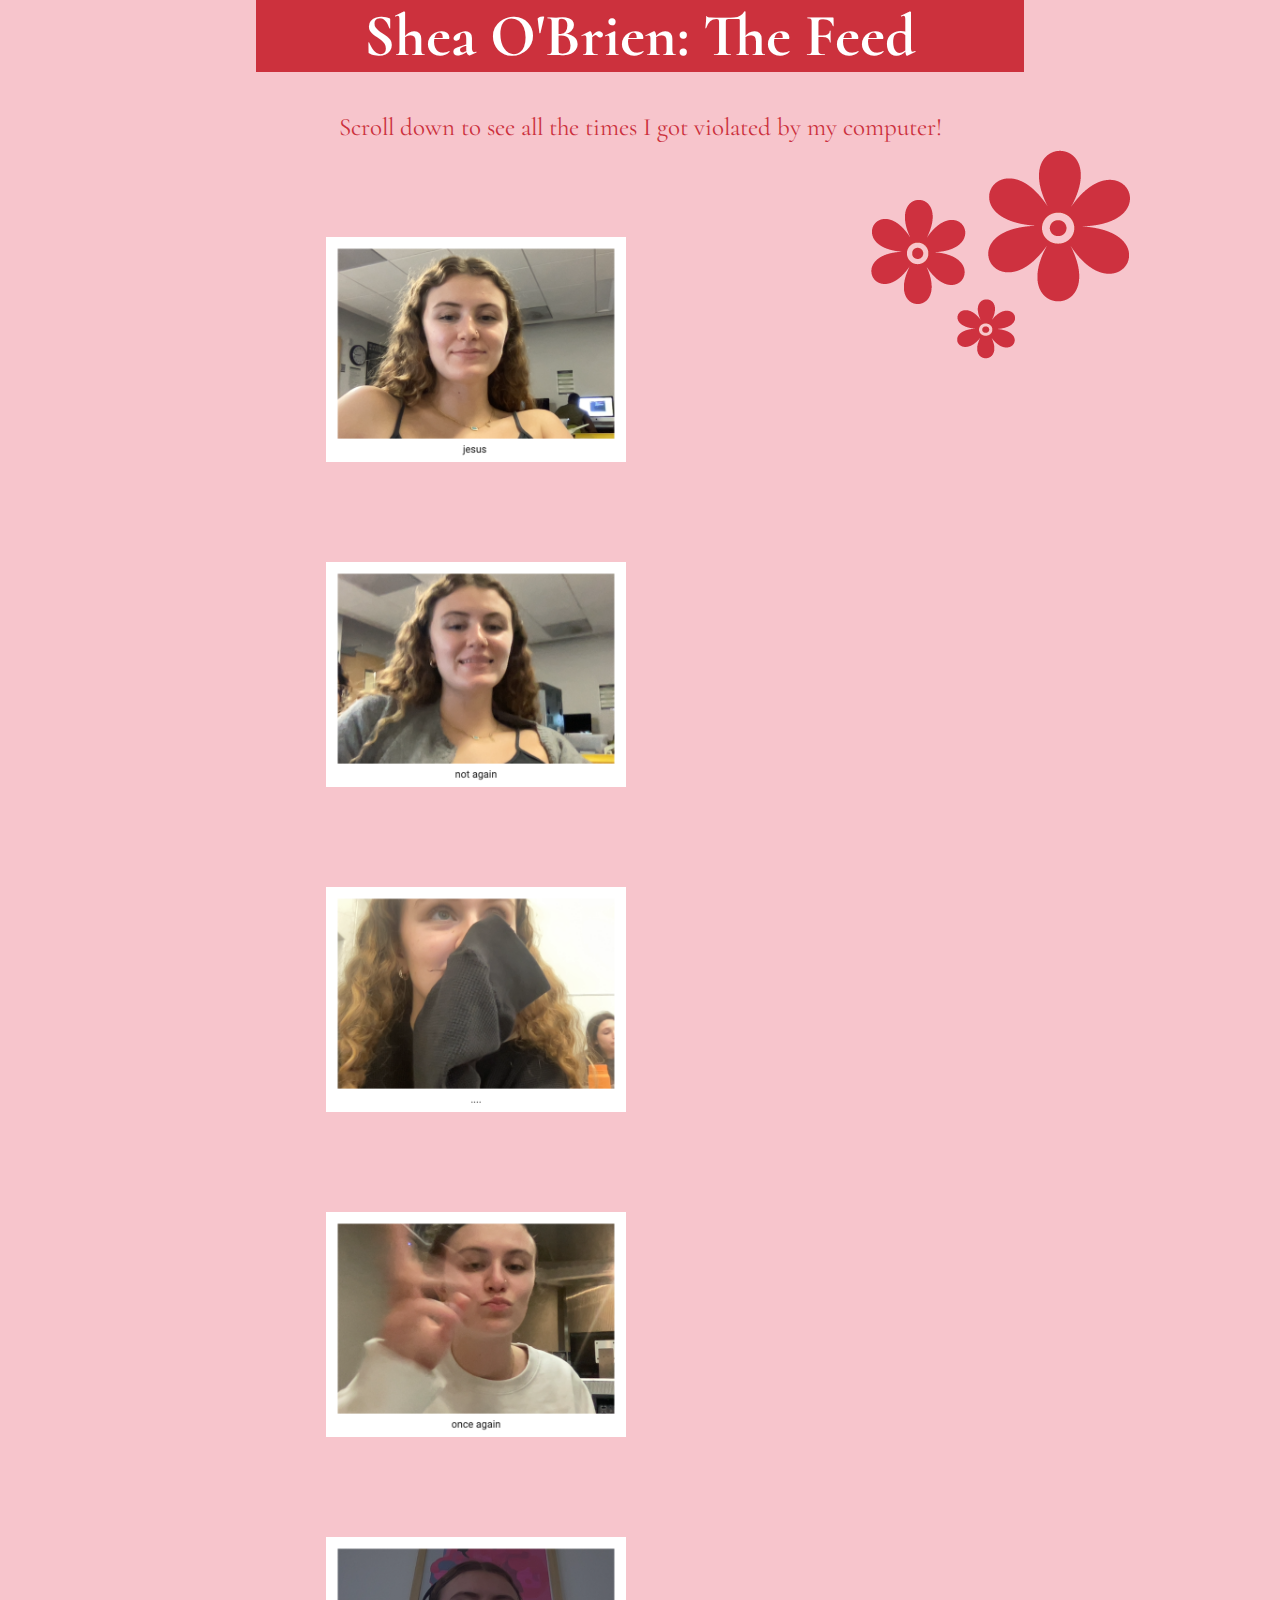
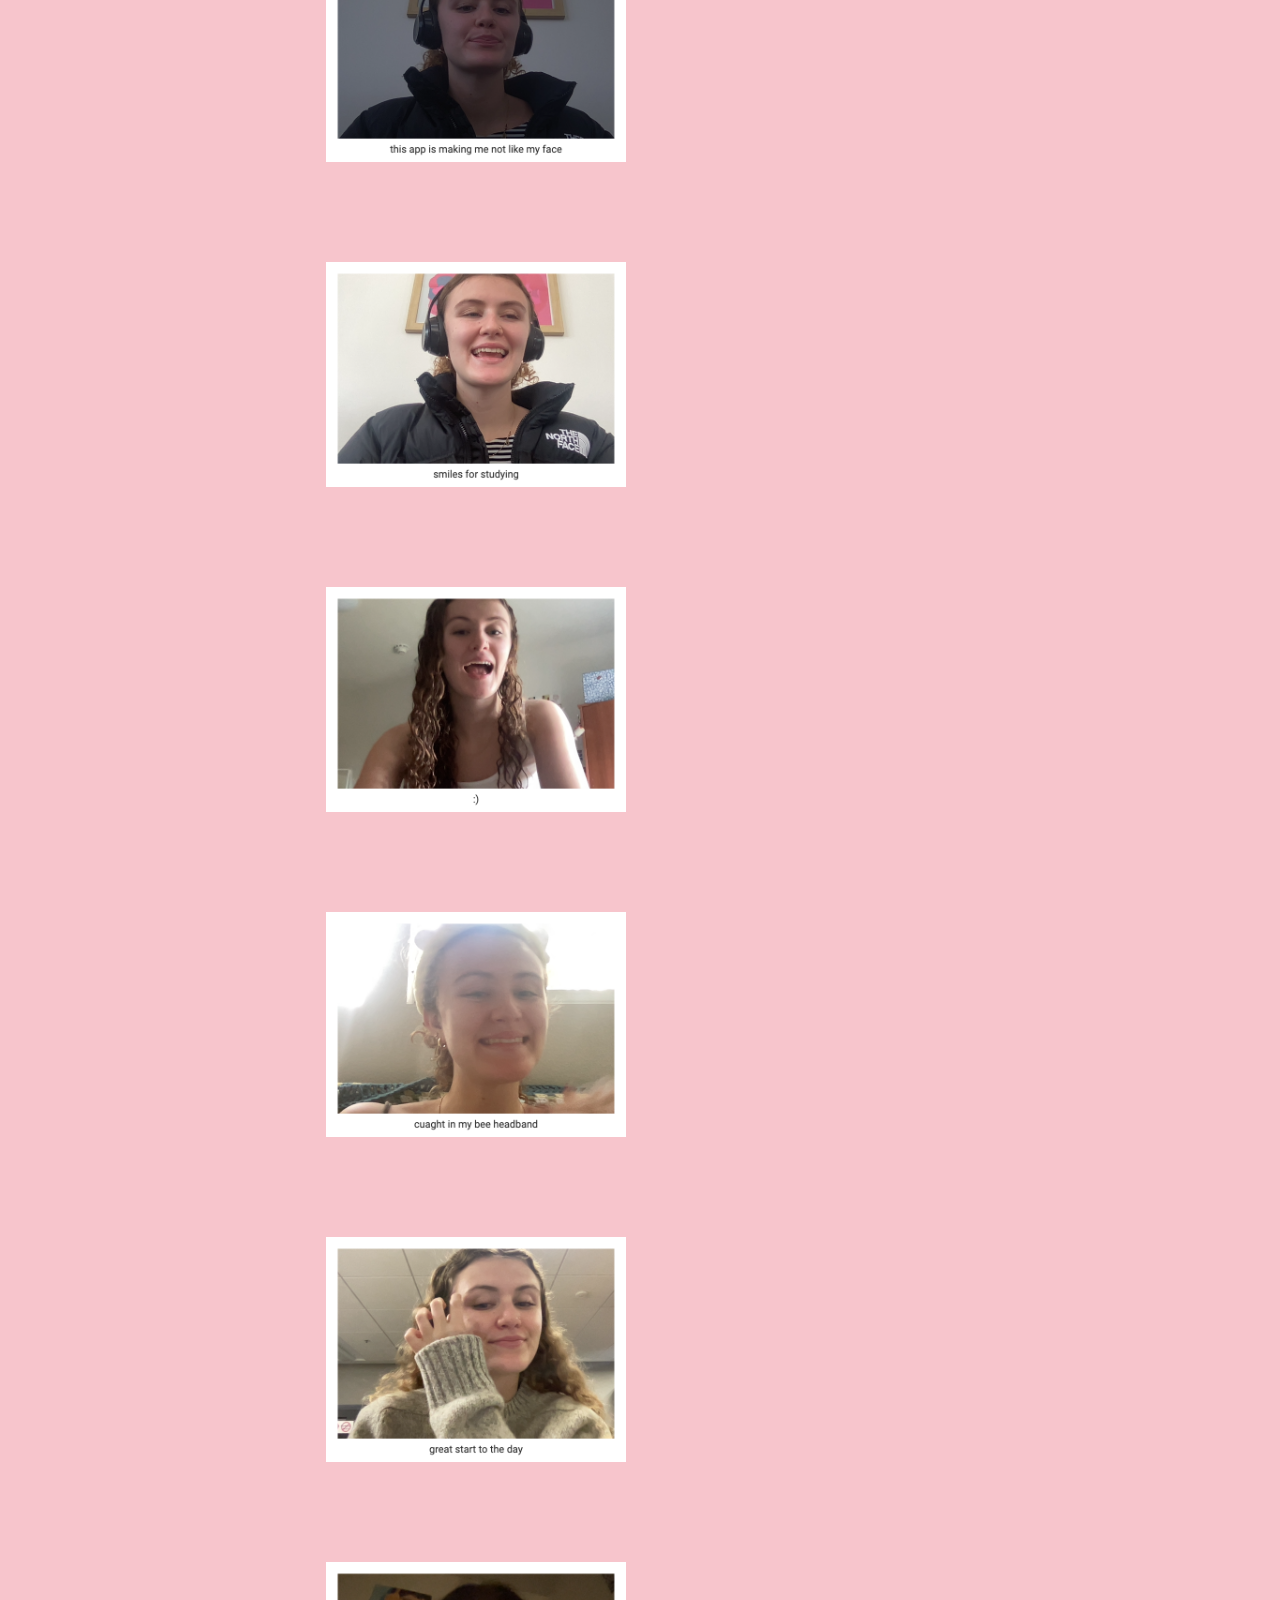
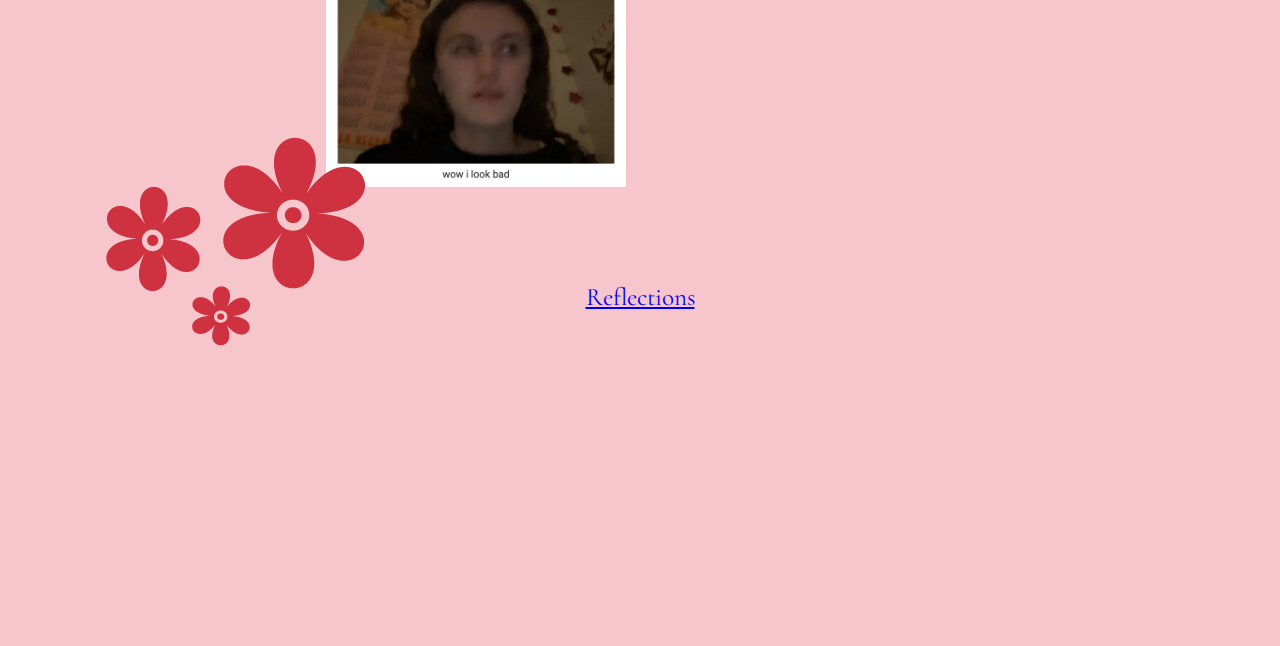
<file: index.html>
<html lang="en">
<head>
    <meta charset="UTF-8">
    <meta name="viewport" content="width=device-width, initial-scale=1.0">
    <title>Document</title>
    <link rel="preconnect" href="https://fonts.googleapis.com">
    <link rel="preconnect" href="https://fonts.gstatic.com" crossorigin>
    <link href="https://fonts.googleapis.com/css2?family=Cormorant:ital,wght@1,300&display=swap" rel="stylesheet">
<link rel="stylesheet" href="style.css">
<link rel="stylesheet" href="refelctions.idex.html">

<body>
    <h1>Shea O'Brien: The Feed</h1>
    <p>Scroll down to see all the times I got violated by my computer!</p>
    <div class="container">
        <img src="images/glanceback copy/2024-01-29 copy.png" alt="jesus" width="300px">
        <img src="images/glanceback copy/2024-01-29.png" alt="words" width="300px">
        <img src="images/glanceback copy/2024-01-30.png" alt="words" width="300px">
        <img src="images/glanceback copy/2024-01-31.png" alt="words" width="300px">
         <img src="images/glanceback copy/2024-02-01 copy.png" alt="words" width="300px">
         <img src="images/glanceback copy/2024-02-01.png" alt="words" width="300px">
         <img src="images/glanceback copy/2024-02-03.png" alt="words" width="300px">
         <img src="images/glanceback copy/2024-02-04.png" alt="words" width="300px">
        <img src="images/glanceback copy/download.png" alt="words" width="300px">
        <img src="images/glanceback copy/2024-01-26.png" alt="words" width="300px">
     </div> 
     
     <p><a href="refelctions.idex.html">Reflections</a></p> 
     
     <img id="flower-1"  src="images/glanceback copy/new flowers.png" alt="flowers">
     <img id="flower-2"  src="images/glanceback copy/new flowers.png" alt="flowers">
</body>
</html>
</file>
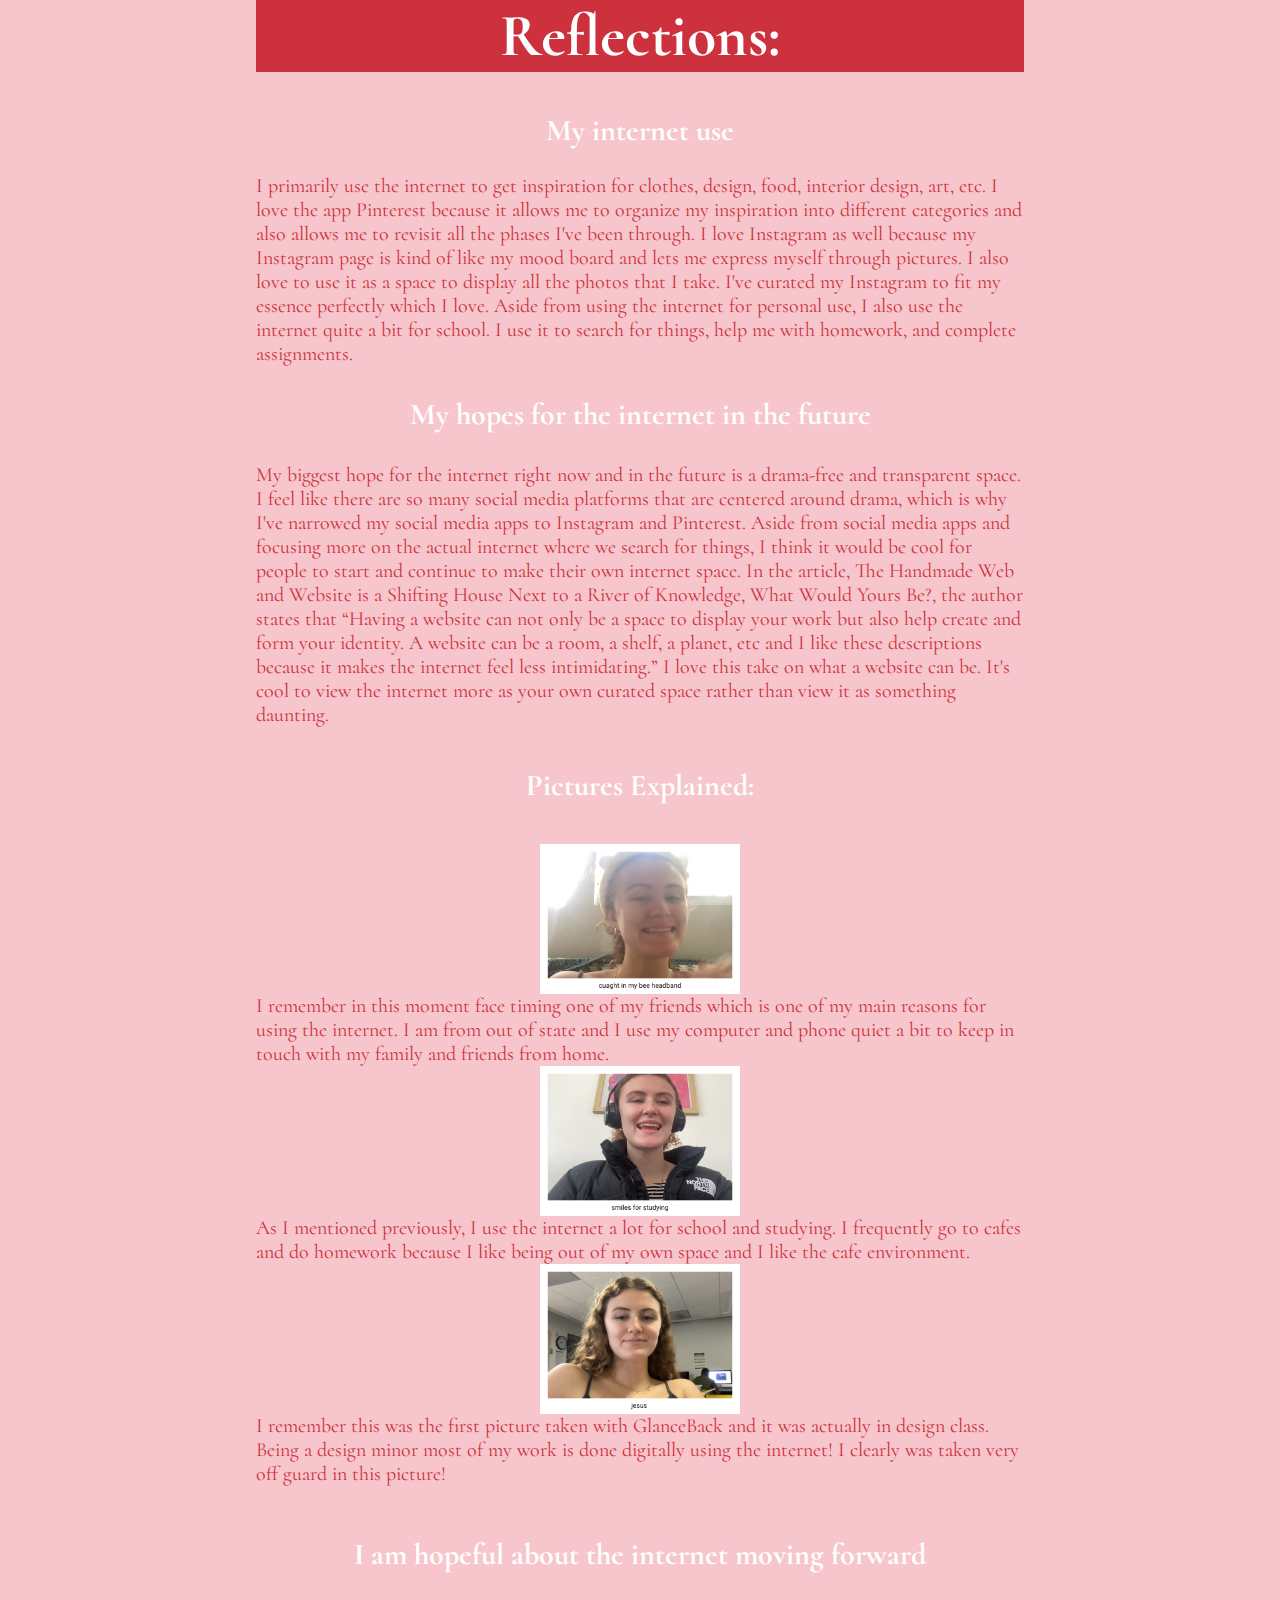
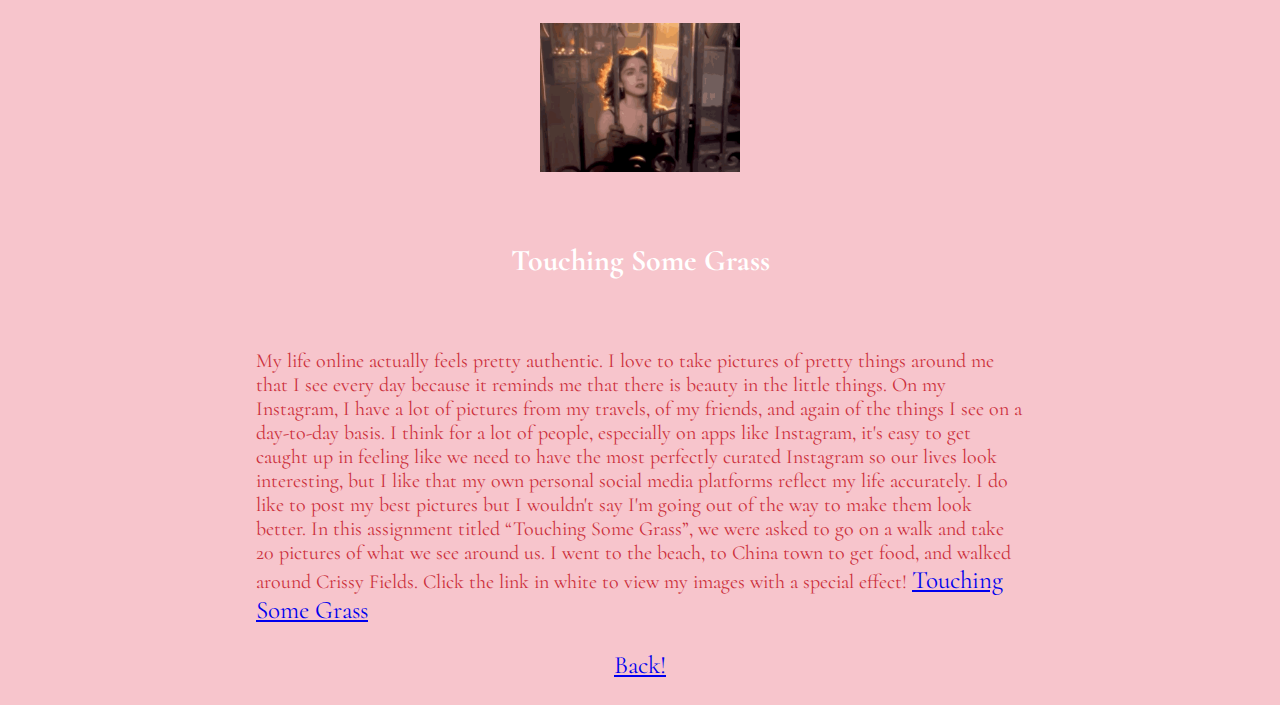
<file: refelctions.idex.html>
<html lang="en">
<head>
    <meta charset="UTF-8">
    <meta name="viewport" content="width=device-width, initial-scale=1.0">
    <title>Document</title>
    <link rel="preconnect" href="https://fonts.googleapis.com">
    <link rel="preconnect" href="https://fonts.gstatic.com" crossorigin>
    <link href="https://fonts.googleapis.com/css2?family=Cormorant:ital,wght@1,300&display=swap" rel="stylesheet">
    <link rel="stylesheet" href="style.css.reflections">
</head>
<body>
    <h1>Reflections:</h1>

    <h2>My internet use </h2>
    <p2>  
        I primarily use the internet to get inspiration for clothes, design, food, interior design, art, etc. I love the app Pinterest because it allows me to organize my inspiration into different categories and also allows me to revisit all the phases I've been through. I love Instagram as well because my Instagram page is kind of like my mood board and lets me express myself through pictures. I also love to use it as a space to display all the photos that I take. I've curated my Instagram to fit my essence perfectly which I love. Aside from using the internet for personal use, I also use the internet quite a bit for school. I use it to search for things, help me with homework, and complete assignments. 
    </p2>

    <h3>My hopes for the internet in the future</h3>
    <p3>My biggest hope for the internet right now and in the future is a drama-free and transparent space. I feel like there are so many social media platforms that are centered around drama, which is why I've narrowed my social media apps to Instagram and Pinterest. Aside from social media apps and focusing more on the actual internet where we search for things, I think it would be cool for people to start and continue to make their own internet space. In the article, The Handmade Web and Website is a Shifting House Next to a River of Knowledge, What Would Yours Be?, the author states that “Having a website can not only be a space to display your work but also help create and form your identity. A website can be a room, a shelf, a planet, etc and I like these descriptions because it makes the internet feel less intimidating.” I love this take on what a website can be. It's cool to view the internet more as your own curated space rather than view it as something daunting. 
</p3>

<h4>Pictures Explained:</h4>
<p4>
    <div class="eight">
        <img src="images/glanceback copy/2024-02-04.png" alt="words" width="200px"></div>
    I remember in this moment face timing one of my friends which is one of my main reasons for using the internet. I am from out of state and I use my computer and phone quiet a bit to keep in touch with my family and friends from home.

    <div class="six">
    <img src="images/glanceback copy/2024-02-01.png" alt="words" width="200px"></div>
    As I mentioned previously, I use the internet a lot for school and studying. I frequently go to cafes and do homework because I like being out of my own space and I like the cafe environment. 

    <div class="one">
    <img src="images/glanceback copy/2024-01-29 copy.png" alt="jesus" width="200px"></div>
    I remember this was the first picture taken with GlanceBack and it was actually in design class. Being a design minor most of my work is done digitally using the internet! I clearly was taken very off guard in this picture! 
</p4>

<h5>I am hopeful about the internet moving forward</h5>
<p5>
    <div> <img src="images/glanceback copy/hopeful.gif" alt="Hopeful" width="200px"></div>
   </p5>

<h6>Touching Some Grass</h6>
<p6>
    My life online actually feels pretty authentic. I love to take pictures of pretty things around me that I see every day because it reminds me that there is beauty in the little things. On my Instagram, I have a lot of pictures from my travels, of my friends, and again of the things I see on a day-to-day basis. I think for a lot of people, especially on apps like Instagram, it's easy to get caught up in feeling like we need to have the most perfectly curated Instagram so our lives look interesting, but I like that my own personal social media platforms reflect my life accurately. I do like to post my best pictures but I wouldn't say I'm going out of the way to make them look better. 
</p6>
 <p7>
 In this assignment titled “Touching Some Grass”, we were asked to go on a walk and take 20 pictures of what we see around us. I went to the beach, to China town to get food, and walked around Crissy Fields. Click the link in white to view my images with a special effect! 
</p7>

<p8><a href="shea_obrien_touching_some_grass-2/index.html">Touching Some Grass</a></p8>
 
    <p>
        <a href="index.html">Back!</a>
    </p>

</body>
</html>
</file>
<file: style.css>
body{
    width: 60%;
    margin: auto;
    background-color: #F7C5CC;
    font-family: 'Cormorant', serif;
}

.container{
    padding: 20px;
    display: flex;
    justify-content: space-between;
    flex-wrap: wrap;
}

a:visited{
    color: #ffffff;
    text-decoration: none;
}

footer a {
    text-decoration: none;
  }

  footer a:hover {
    text-decoration: none;
    color: #f4f1f1;
  }

h1{
    background-color: #cc313d;
    color: #ffffff;
    font-size: 60px;
    text-align: center;
    font: bold;
}

p{
    color: #CC313D;
    font-size: 25px;
    text-align: center;
}


img{
    padding: 50px;
}

#flower-1{
    position: absolute;
    top: 100px;
    right: 100px;
}

#flower-2{
    position: relative;
    bottom: 250px;
    left: -200px;
}
</file>
